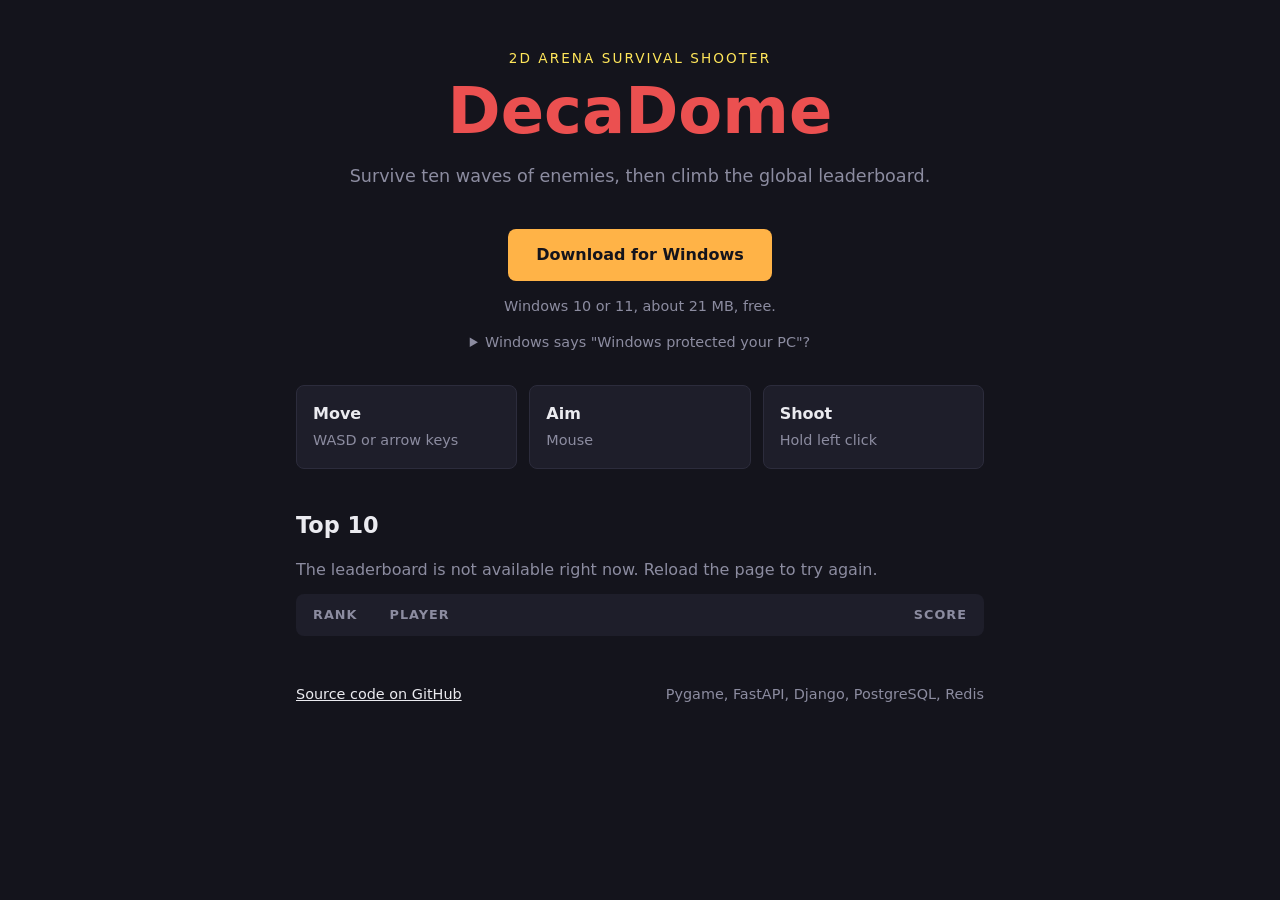
<file: landing/index.html>
<!doctype html>
<html lang="en">
  <head>
    <meta charset="utf-8" />
    <meta name="viewport" content="width=device-width, initial-scale=1" />
    <title>DecaDome</title>
    <meta
      name="description"
      content="A 2D arena survival shooter. Survive ten waves and climb the global leaderboard."
    />
    <!-- all my styling is in one file so the page needs no inline styles -->
    <link rel="stylesheet" href="style.css" />
    <script src="script.js" defer></script>
  </head>
  <body>
    <main>
      <header>
        <p class="tag">2D arena survival shooter</p>
        <h1>DecaDome</h1>
        <p class="lead">
          Survive ten waves of enemies, then climb the global leaderboard.
        </p>
      </header>

      <!-- the download button points at the newest release on GitHub -->
      <section class="download" aria-label="Download">
        <a
          class="button"
          href="https://github.com/Stray3rdBorn/2D-Game-Project-in-Pygame/releases/latest/download/DecaDome.exe"
          >Download for Windows</a
        >
        <p>Windows 10 or 11, about 21 MB, free.</p>
        <details>
          <summary>Windows says "Windows protected your PC"?</summary>
          <p>
            I have not paid for a code signing certificate, so SmartScreen warns
            about new files. Click <strong>More info</strong>, then
            <strong>Run anyway</strong>.
          </p>
          <p>
            To check the file is the one I built, download
            <a
              href="https://github.com/Stray3rdBorn/2D-Game-Project-in-Pygame/releases/latest/download/DecaDome.exe.sha256"
              >the checksum file</a
            >
            and run <code>certutil -hashfile DecaDome.exe SHA256</code> in
            PowerShell. The two values must match.
          </p>
        </details>
      </section>

      <!-- the three controls of the game -->
      <section class="controls" aria-label="Controls">
        <div><strong>Move</strong><span>WASD or arrow keys</span></div>
        <div><strong>Aim</strong><span>Mouse</span></div>
        <div><strong>Shoot</strong><span>Hold left click</span></div>
      </section>

      <!-- the rows of this table are filled in by script.js -->
      <section class="board">
        <h2>Top 10</h2>
        <p id="status" role="status"></p>
        <table>
          <thead>
            <tr>
              <th>Rank</th>
              <th>Player</th>
              <th>Score</th>
            </tr>
          </thead>
          <tbody id="rows"></tbody>
        </table>
        <noscript><p>The leaderboard needs JavaScript.</p></noscript>
      </section>

      <footer>
        <a href="https://github.com/Stray3rdBorn/2D-Game-Project-in-Pygame"
          >Source code on GitHub</a
        >
        <span>Pygame, FastAPI, Django, PostgreSQL, Redis</span>
      </footer>
    </main>
  </body>
</html>
</file>
<file: landing/style.css>
/* colors are the same as the game window */
:root {
  --background: #14141c;
  --card: #1e1e2a;
  --border: #2c2c3c;
  --text: #ebebf0;
  --muted: #8c8ca0;
  --yellow: #ffe65a;
  --orange: #ffb347;
  --red: #eb5050;
}

* {
  box-sizing: border-box;
}

body {
  margin: 0;
  background: var(--background);
  color: var(--text);
  font-family: system-ui, "Segoe UI", Roboto, sans-serif;
  line-height: 1.5;
}

/* one centered column, 16px space on the sides for phones */
main {
  max-width: 720px;
  margin: 0 auto;
  padding: 48px 16px;
}

header {
  text-align: center;
  margin-bottom: 40px;
}

.tag {
  margin: 0 0 8px;
  color: var(--yellow);
  font-size: 0.85rem;
  letter-spacing: 0.15em;
  text-transform: uppercase;
}

h1 {
  margin: 0;
  font-size: clamp(2.4rem, 9vw, 4rem);
  line-height: 1.1;
  color: var(--red);
}

.lead {
  margin: 16px 0 0;
  color: var(--muted);
  font-size: 1.1rem;
}

.controls {
  display: grid;
  grid-template-columns: repeat(3, 1fr);
  gap: 12px;
  margin-bottom: 40px;
}

.controls div {
  display: flex;
  flex-direction: column;
  gap: 4px;
  padding: 16px;
  background: var(--card);
  border: 1px solid var(--border);
  border-radius: 8px;
}

.controls span {
  color: var(--muted);
  font-size: 0.9rem;
}

h2 {
  margin: 0 0 16px;
  font-size: 1.4rem;
}

#status {
  margin: 0 0 12px;
  color: var(--muted);
}

#status:empty {
  display: none;
}

table {
  width: 100%;
  border-collapse: collapse;
  background: var(--card);
  border: 1px solid var(--border);
  border-radius: 8px;
  overflow: hidden;
  font-variant-numeric: tabular-nums;
}

th,
td {
  padding: 10px 16px;
  text-align: left;
  border-bottom: 1px solid var(--border);
}

th {
  color: var(--muted);
  font-size: 0.8rem;
  letter-spacing: 0.08em;
  text-transform: uppercase;
}

/* rank and score are numbers, so they line up on the right */
th:first-child,
td:first-child,
th:last-child,
td:last-child {
  text-align: right;
  width: 1%;
  white-space: nowrap;
}

/* a long name with no spaces breaks into lines instead of widening the page */
td:nth-child(2) {
  overflow-wrap: anywhere;
}

/* the first place is orange */
tbody tr:first-child td {
  color: var(--orange);
}

tbody tr:last-child td {
  border-bottom: 0;
}

footer {
  display: flex;
  justify-content: space-between;
  flex-wrap: wrap;
  gap: 8px;
  margin-top: 48px;
  color: var(--muted);
  font-size: 0.9rem;
}

footer a {
  color: var(--text);
}

/* on small phones the three controls stack and the table gets tighter */
@media (max-width: 560px) {
  .controls {
    grid-template-columns: 1fr;
  }

  th,
  td {
    padding: 10px 10px;
  }
}

/* download button and the SmartScreen help */
.download {
  margin: 32px 0;
  text-align: center;
}

.button {
  display: inline-block;
  padding: 14px 28px;
  border-radius: 8px;
  background: var(--orange);
  color: var(--background);
  font-weight: 700;
  text-decoration: none;
}

.download p,
.download summary {
  color: var(--muted);
  font-size: 0.9rem;
}

.download details {
  margin-top: 12px;
  text-align: left;
}

.download summary {
  cursor: pointer;
  text-align: center;
}

.download code {
  word-break: break-all;
}

.download details a {
  color: var(--yellow);
}
</file>
